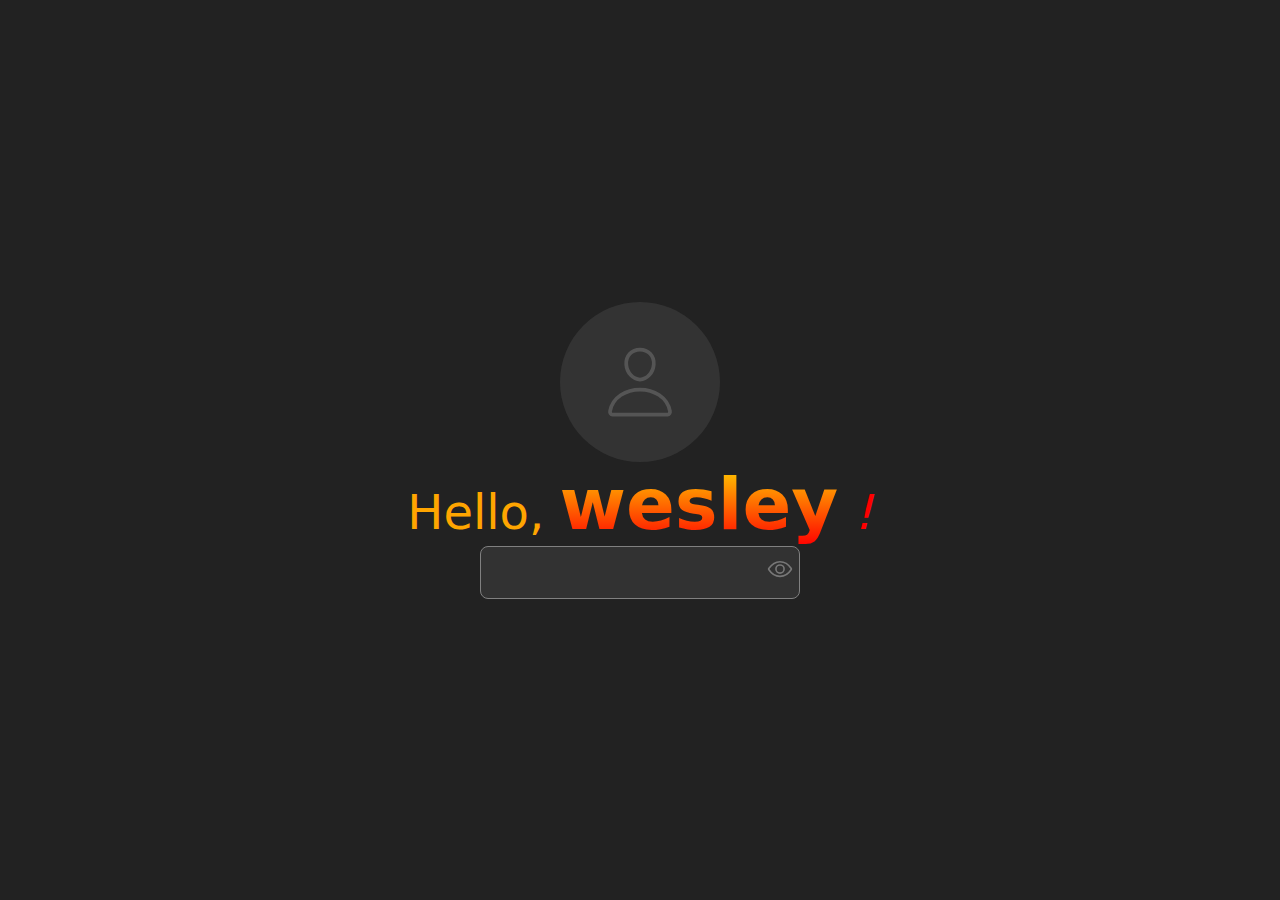
<file: index.html>
<!DOCTYPE html>
<html lang="en">
<head>
   <!-- this is a comment -->
    <meta charset="UTF-8">
    <meta http-equiv="X-UA-Compatible" content="IE=edge">
    <meta name="viewport" content="width=device-width, initial-scale=1.0">
    <title>goku</title>
    <link rel="stylesheet" href="index.css">
</head>
<body>
     <div id="initial">
        <b>W</b>
     </div>
     <div id="user">Hello,  <b>wesley</b> <i>!</i></div>
     <form>
        <input type="password"name="pwd" id="pwd" placceholder="password" required>
        <button type="button" id="eye"></button>
   </form>
   <output></output>
   <div id="pop" popover="manual">
      <div id="wrap">
         <div id="panel">

            <div id="flag"></div>
            <div id="username">@ede_ugochukwu
            </div>
            <div id="job">student</div>
            <div id="age">9 <sup>yr</sup></div>
            <div id="dob">AUGUST 12, 2016</div>
            <a href="wordsmith.html">WS</a>
         </div>
      
         <button type="button" id="start">
            <div></div>
         </button>
     </div>
   </div>
   <script src="index.js"></script>
   
</body>
</html>
</file>
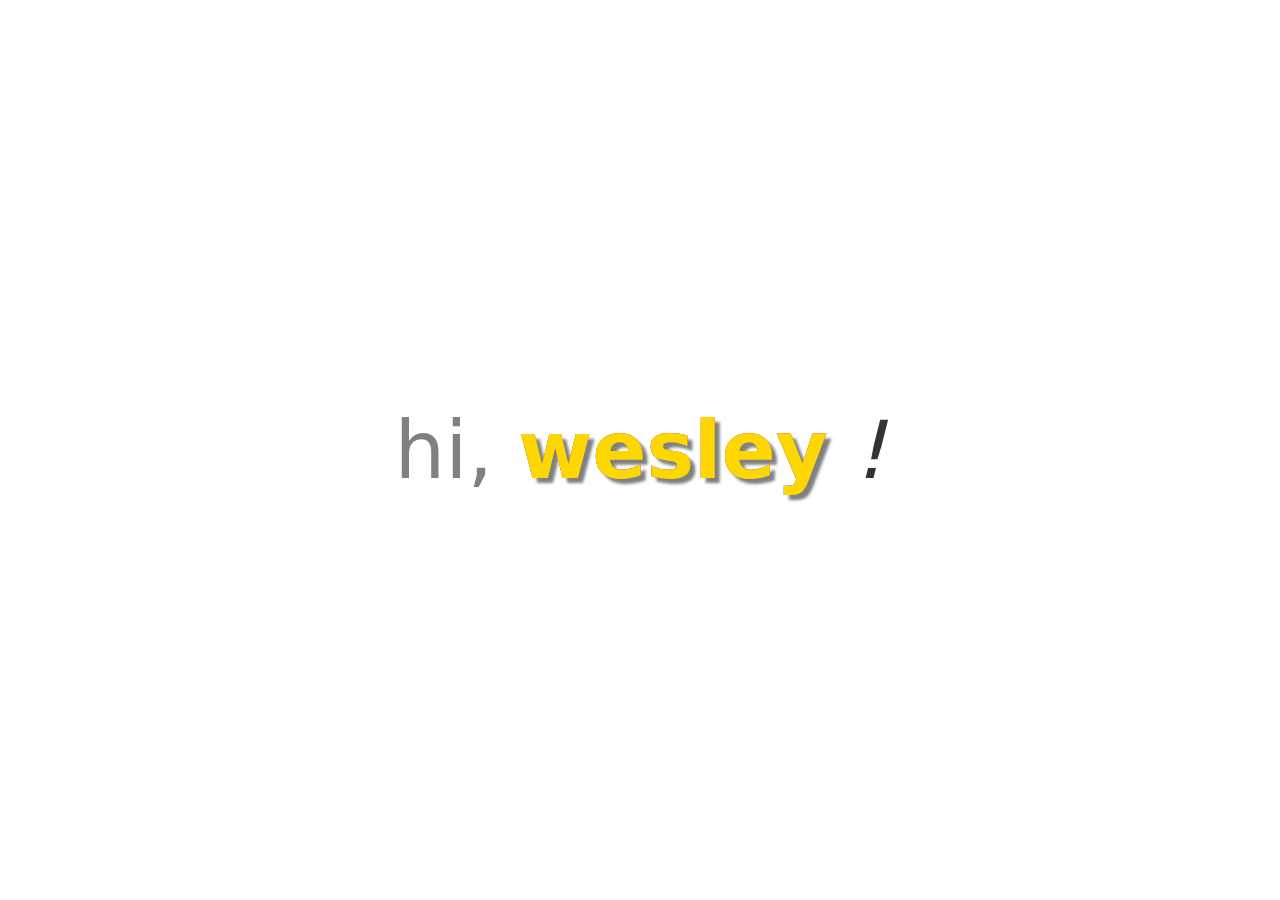
<file: bootcamp/index.html>
<!DOCTYPE html>
<html lang="en">
<head>
    <meta charset="UTF-8">
    <meta http-equiv="X-UA-Compatible" content="IE=edge">
    <meta name="viewport" content="width=device-width, initial-scale=1.0">
    <title<goku></title>
    <link rel="stylesheet" href="index.css">
</head>
<body>
    <div>hi, <b>wesley</b> <i>!</i></div>  
</body>
</html>
</file>
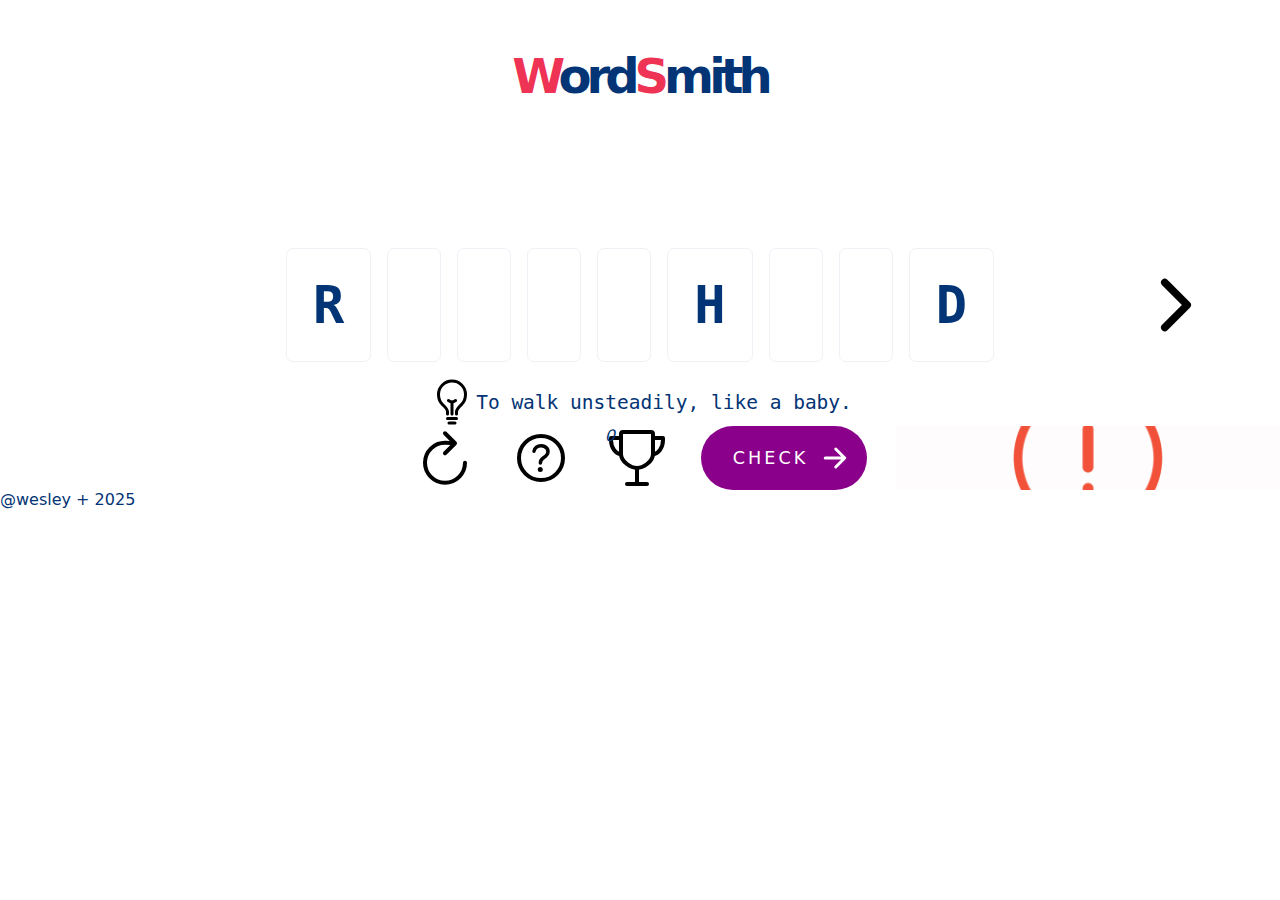
<file: wordsmith.html>
<!DOCTYPE html>
<html lang="en">
<head>
    <meta charset="UTF-8">
    <meta name="viewport" content="width=device-width, initial-scale=1.0">
    <title>WordSmith</title>
    <!-- <link rel="stylesheet" href="wesley.css"> -->
     <link rel="stylesheet" href="wordsmith.css">
</head>
<body>
    <div id="banner">
        <p>Word</p>
        <p>Smith</p>
    </div>
    <div id="word">
        <button type="button" class="chevron" id="backward" style="visibility: hidden;pointer-events: none;"></button>
        <button type="button" class="chevron" id="forward"></button>
        <span class="tile">T</span>
        <span class="tile">O</span>
        <span class="tile">D</span>
        <span class="tile">D</span>
        <span class="tile">L</span>
        <span class="tile">E</span>
    </div>
    <div id="hint">
        <div id="bulb"></div>
        <div id="txt">To walk unsteadily, like a baby.</div>
    </div>
    <div id="action">
        <button type="button" id="restartBtn"></button>
        <button type="button" id="hintBtn"></button>
        <span id="cup">
            <i>0</i>
        </span>
        <button type="button" id="checkBtn">
            <span>CHECK</span>
            <i></i>
        </button>
    </div>
    <footer>
        <div id="author">&commat;wesley + 2025</div>
    </footer>
<div id="gameover" popover="manual">
        <div id="wrap">
            <div id="trophy"></div>
            <div id="total_score"></div>
            <div id="ascii">
<!-- <pre>
 | |
.---.
</pre> -->
            </div>
            <button type="button" id="x_close" popovertarget="gameover" popovertargetaction="hide"></button>
        </div>
    </div>

    <script src="wordsmith.js"></script>
</body>
</html>
</file>
<file: index.css>
*{
    font-family: system-ui;
    margin: 0;
    padding: 0;
    font-size: 100%;
    scroll-behavior: smooth;
    box-sizing: border-box;
}
button{
    cursor: pointer;
}

body{
    
    background-color:#222;
    height: 100vh;
    margin: 0;
    /* padding:80px */
    display:flex;
    justify-content:center;
    flex-direction:column;
    align-items: center;
}
#initial {
    background-color: #333;    
    /* border: 1px solid #555; */
    height: 10em;
    width: 10em;
    border-radius: 50%;
    display: flex;
    align-items: center;
    justify-content: center;
    transform: rotatey(0deg);
    animation: spin 10s linear infinite;
    background-image: url("person-outline.svg");
    background-repeat: no-repeat;
    background-position: center;
    background-size: 50%;
}
@keyframes spin{
    0%, 50%{
        transform: rotateY(0deg);
    }
    60%,  100%{
       transform: rotateY(180deg);
    }
}
#initial > b{
    font-size: 400%;
    color:#555;
    opacity: 0;
}
#user{
    color:#ffa500;
    font-size: 300%;
    text-align: center;
    width: fit-content;
}
i{
   color:red; 
}
#user > b{
    /* background-color: magenta; */
    background-image: linear-gradient(gold, red);
    -webkit-text-fill-color: transparent;
    background-clip: text;
    border: 1px;
    font-size: 150%;
}
form{
    background-color: #5555;
    border-radius: 8px;
    width: 320PX;
    display: flex;
    align-items: center;
    
    border: 1px solid gray;
    overflow: hidden;
}
input{
    background: none;
    border: 0;
    
    outline: none;
    color:#fff;
    /* border: 1px solid #fff; */
    padding:1em;
    flex: 1;
}
#eye{
    background: none;
    outline: none;
    border: 0;
    height: 2em;
    width: 2em;
    background-image: url(eye-outline.svg);
    background-repeat: no-repeat;
    background-size: 80%;
}
output{
    color: #777
}
#pop{
    background: none;
    height: 100%;
    width: 100%;
    background-image: linear-gradient(to top, #000, transparent);
    position: relative;
}
#wrap{
    height: 70%;
    width: 20%;
    min-width: 360px;
    position: absolute;
    top: 50%;
    left: 50%;
    transform: translate(-50%, -50%);
    /* border: 1px solid #fff; */
}
#panel{
    background-color: #444;
    color: #777;
    opacity: 0;
    height: 85%;
    border-radius: 8px;
    /* border: 1px solid yellow; */
    gap: 0.5em;
    display: flex;
    flex-direction: column;
    justify-content: center;
    align-items: center;
    /* background-image: url(confetti.gif); */
    background-repeat: no-repeat;
    background-position: top;
    background-size: 80%;
    position: relative;
}
#panel.on{
    opacity: 1;
}
#panel.bgi{
    background-image: url(confetti.gif);
}
#panel > a{
    text-decoration: none;
    color: #f3f3f3;
    padding: 0.5em;
    border-radius: 7px;
    position: absolute;
    bottom: 0;
    right: 0;
    margin: 1em;
    /* background-color: #333; */
    font-weight: 700;
    transition: backround-color .3s;
}
#panel > a:hover{
    background-color: #333;
}
#start{
    height: 4em;
    width: 4em;
    /* border: 1px solid blue; */
    border-radius: 8px;
    margin: 2em auto;
    display: block;
    background-color: #222;
    border: 0;
    display: flex;
    justify-content: center;
    align-items: center;
}
#start > div {
    height: 50%;
    width: 50%;
    border: 2px solid #fff;
    border-radius: 50%;
}
#flag{
    background-image: url('nigerian_flag.png');
    background-repeat: no-repeat;
    background-size: 90%;
    background-position: center;
    width: 2em; 
    height: 1em;
}
#username{
    /* border: 1px solid white; */
    font-size: 150%;
}
#age{
    /* border: 1px solid white; */
    font-size: 400%;
    margin: 2em 0;
    background-image: linear-gradient(to right, #e35 70%, #333 0%);
    background-clip: text;
    -webkit-text-fill-color: transparent;
}
</file>
<file: bootcamp/index.css>
body{
    /* border:1px solid red; */
    height: 100vh;
    margin: 0;
    display: flex;
    align-items: center;
    justify-content:center;
}
div {
    color:gray;
    font-size: 500%;
    font-family: system-ui;
    /* border:1px solid orange; */
    text-align: center;
     width: fit-content;
}
i{
   color:#333; 
}
b{
    
    background-color: magenta;
    -webkit-text-fill-color:gold;
    background-image: linear-gradient(red,blue);
    background-clip: text;
    text-shadow: 5px 5px 3px gray;
}
</file>
<file: wesley.css>
* {
    margin: 0;
    padding: 0;
    color: #033475;
    box-sizing: border-box;
    font-size: 100%;
    font-family: system-ui;
    /* below for you not to be able to be selected */
    user-select: none;
}

button {
    background: none;
    outline: none;
    border: 0;
    cursor: pointer;
}

#banner {
    font-size: 300%;
    font-weight: 700;
    display: flex;
    align-items: center;
    justify-content: center;
    padding: 1em 0;
    letter-spacing: -5px;
}

body {
    height: 100vh;
    width: 100vw;
}

/* note :: is pseudo selector */
#banner > p::first-letter {
    color: #e35; /*RGB*/
}

.tile {
    font-weight: 700;
    font-size: 400%;
    border-radius: 7px;
    padding: .5em;
    font-family: monospace;
    border: 1px solid #03347511;
}

#word {
    /* border: 1px solid red; */
    /* below the 1em is top and bottom 1em and the second is the left and right 0 */
    padding: 1em 0;
    display: flex;
    align-items: center;
    justify-content: center;
     margin: 5em 0em 0; /*1st top 2nd left, right 3rd buttom */
    /* below space in-between the tiles */
    gap: 1em;
    position: relative;
}

#hint {
    /* border: 1px solid red; */
    /* padding: 1em 0; */
    display: flex;
    align-items: center;
    justify-content: center;
    /* margin: 5em 0em; */
}

#bulb {
    height: 3em;
    width: 3em;
    /* border: 1px solid red; */
    background-image: url(bulb-outline.svg);
}

#txt {
    /* border: 1px solid red; */
    font-size: 150%;
    font-weight: 500;
    font-family: monospace;
}

.chevron {
    height: 5em;
    width: 5em;
    /* border: 1px solid red; */
    position: absolute;
    top: 50%;
    transform: translateY(-50%);
    border-radius: 7px;
    transition: box-shadow .5s;
}

.chevron:hover {
    box-shadow: 0px 3px 5px #ccc;
}

#backward {
    left: 4em;
    background-image: url('./chevron-back-outline.svg');
}

#forward {
    right: 4em;
    background-image: url('./chevron-forward-outline.svg');
}

#restartBtn {
    height: 4em;
    width: 4em;
    /* border: 1px solid blue; */
    transition: box-shadow .5s;
    border-radius: 7px;
    background-image: url(refresh-outline.svg);
}

#restartBtn:hover {
    box-shadow: 0px 3px 5px #ccc;
    /* background-image: url(refresh-outline.svg); */
}

#hintBtn {
    height: 4em;
    width: 4em;
    /* border: 1px solid blue; */
    transition: box-shadow .5s;
    border-radius: 7px;
    background-image: url(help-circle-outline.svg);
}

#hintBtn:hover {
    box-shadow: 0px 3px 5px #ccc;
}

#action {
    background-image: url('error_fawzi_mourad.gif');
    background-position: right;
    background-size: 30%;
    background-repeat: no-repeat;
    display: flex;
    align-items: center;
    justify-content: center;
    gap: 2em;
}
#checkBtn > span {
    /* height: 4em;
    width: 4em; */
    color: #fff;
    font-size: 110%;
    font-weight: 500;
}

#checkBtn > i {
    height: 4em;
    width: 4em;
    /* border: 1px solid red; */
    background-image: url(arrow-forward-outline.svg);
}

#cup {
    height: 4em;
    width: 4em;
    background-image: url(trophy-outline.svg); 
}
#checkBtn {
    border-radius: 2em;
    /* border: 1px solid red; */
    background-color: #8b008b;
    display: flex;
    align-items: center;
    padding-left: 2em;
    letter-spacing: 3px;
}
</file>
<file: wordsmith.css>
* {
    margin: 0;
    padding: 0;
    color: #033475;
    box-sizing: border-box;
    font-size: 100%;
    font-family: system-ui;
    /* below for you not to be able to be selected */
    user-select: none;
}

button {
    background: none;
    outline: none;
    border: 0;
    cursor: pointer;
}

#banner {
    font-size: 300%;
    font-weight: 700;
    display: flex;
    align-items: center;
    justify-content: center;
    padding: 1em 0;
    letter-spacing: -5px;
}
.tile{
    text-transform: capitalize;
    font-weight: 700;
    font-size: 300;
    border-radius: 7px;
    
}

body {
    height: 100vh;
    width: 100vw;
}

/* note :: is pseudo selector */
#banner > p::first-letter {
    color: #e35; /*RGB*/
}

.tile {
    font-weight: 700;
    font-size: 400%;
    border-radius: 7px;
    padding: .5em;
    font-family: monospace;
    border: 1px solid #03347511;
}

#word {
    /* border: 1px solid red; */
    /* below the 1em is top and bottom 1em and the second is the left and right 0 */
    padding: 1em 0;
    display: flex;
    align-items: center;
    justify-content: center;
     margin: 5em 0em 0; /*1st top 2nd left, right 3rd buttom */
    /* below space in-between the tiles */
    gap: 1em;
    position: relative;
}

#hint {
    /* border: 1px solid red; */
    /* padding: 1em 0; */
    display: flex;
    align-items: center;
    justify-content: center;
    /* margin: 5em 0em; */
}

#bulb {
    height: 3em;
    width: 3em;
    /* border: 1px solid red; */
    background-image: url(bulb-outline.svg);
}

#txt {
    /* border: 1px solid red; */
    font-size: 150%;
    font-weight: 500;
    font-family: monospace;
}

.chevron {
    height: 5em;
    width: 5em;
    /* border: 1px solid red; */
    position: absolute;
    top: 50%;
    transform: translateY(-50%);
    border-radius: 7px;
    transition: box-shadow .5s;
}

.chevron:hover {
    box-shadow: 0px 3px 5px #ccc;
}

#backward {
    left: 2em;
    background-image: url('./chevron-back-outline.svg');
}

#forward {
    right: 4em;
    background-image: url('./chevron-forward-outline.svg');
}

#restartBtn {
    height: 4em;
    width: 4em;
    /* border: 1px solid blue; */
    transition: box-shadow .5s;
    border-radius: 7px;
    background-image: url(refresh-outline.svg);
}

#restartBtn:hover {
    box-shadow: 0px 3px 5px #ccc;
    /* background-image: url(refresh-outline.svg); */
}

#hintBtn {
    height: 4em;
    width: 4em;
    /* border: 1px solid blue; */
    transition: box-shadow .5s;
    border-radius: 7px;
    background-image: url(help-circle-outline.svg);
}

#hintBtn:hover {
    box-shadow: 0px 3px 5px #ccc;
}
@keyframes blink{
    
}
#action {
    background-image: url('error_fawzi_mourad.gif');
    background-position: right;
    background-size: 30%;
    background-repeat: no-repeat;
    display: flex;
    align-items: center;
    justify-content: center;
    gap: 2em;
}

#checkBtn {
    border-radius: 2em;
    /* border: 1px solid red; */
    background-color: #8b008b;
    display: flex;
    align-items: center;
    padding-left: 2em;
    letter-spacing: 3px;
}

#checkBtn > span {
    width: 4em; 
    color: #fff;
    font-size: 110%;
    font-weight: 500;
}

#checkBtn > i {
    height: 4em;
    width: 4em;
    /* border: 1px solid red; */
    background-image: url(arrow-forward-outline.svg);
    background-size: 50%;
    background-repeat: no-repeat;
    background-position: center;
}

#cup {
    height: 4em;
    width: 4em;
    background-image: url(trophy-outline.svg); 
}
#trophy, #wrap, #x_close {
    background-repeat: no-repeat;
    background-position: center;
    background-size: 50%;
}
::backdrop {
    background-color: #3339;
}
[popover] {
    outline: none;
    border: 0;
}
#gameover {
    width: 360px;
    height: 488px;
    margin: auto;
    border-radius: 16px;
    overflow: hidden;
}
#wrap {
    height: 100%;
    padding: 2em;
    display: flex;
    flex-direction: column;
    align-items: center;
    justify-content: center;
    gap: 3em;
    background-image: url('./sun_ray_pattern_stock_photos.jpg');
    background-size: cover;
}
#trophy {
    background-image: url('./trophy-outline.svg');
    height: 10em;
    width: 10em;
    /* border: 1px solid; */
    background-size: 70%;
}
@keyframes spinY {
    from {
        rotate: y 0deg;
    }
    to {
        rotate: y 180deg;
    }
}
#gameover:popover-open #trophy {
    animation: spinY .5s linear 1 backwards;
}
#total_score, pre {
    font-family: monospace;
    font-size: 400%;
    font-weight: 700;
}
sup {
    font-family: monospace;
    font-size: 70%;
}
#x_close {
    height: 3em;
    width: 3em;
    border-radius: 50%;
    position: fixed;
    right: 3em;
    top: 3em;
    background-image: url('./close-outline.svg');
    border: 1px solid #f3f3f3;
}

@media(width <= 480px) {
    .tile{
        font-size: 100%;
    }
#forward, #backward{
    background-size: 30%;
    height: 2em;
    width: 2em;
}
#word{
    position: static;
}
#backward{

}
}
</file>
